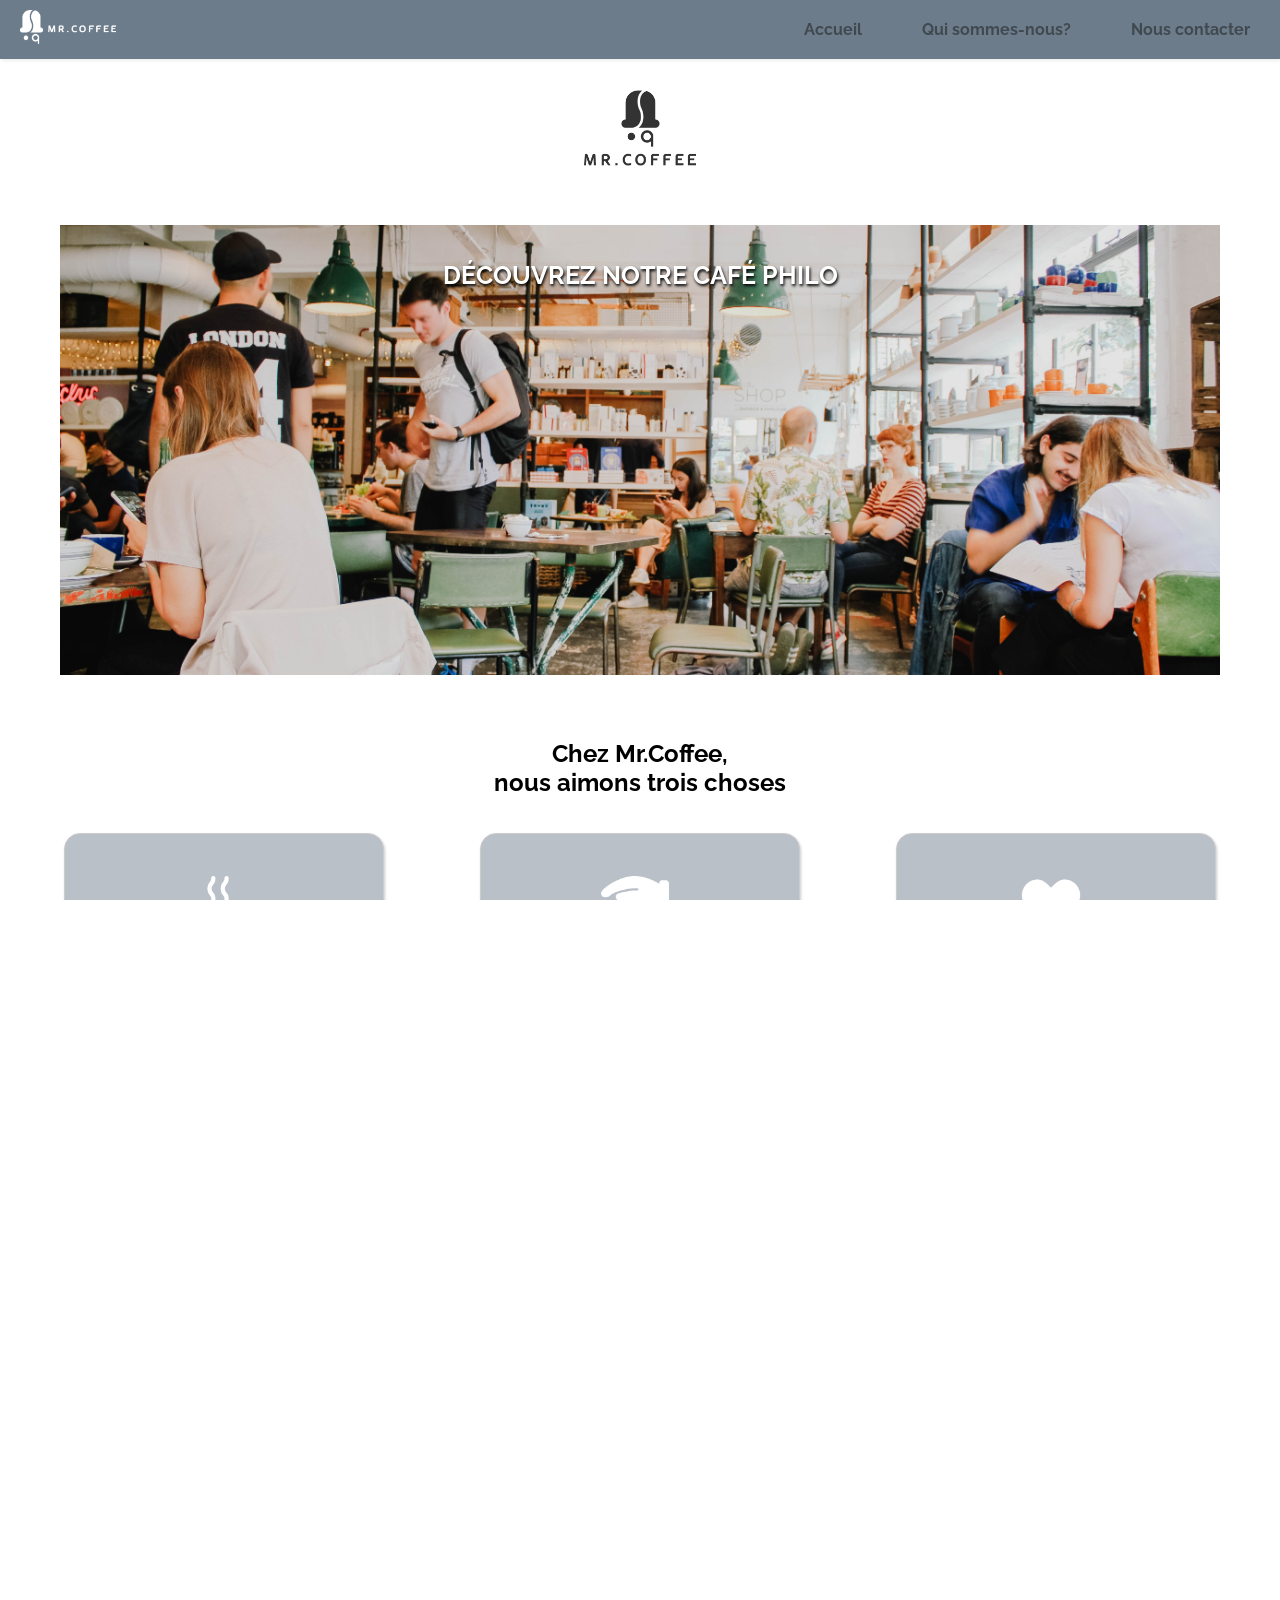
<file: index.html>
<!DOCTYPE html>
<html lang="en">
  <head>
    <meta charset="UTF-8" />
    <meta http-equiv="X-UA-Compatible" content="IE=edge" />
    <meta name="viewport" content="width=device-width, initial-scale=1.0" />
    <title>Home | Mr.Coffee</title>
    <link rel="stylesheet" href="application.css" />
    <link rel="preconnect" href="https://fonts.gstatic.com" />
    <link
      href="https://fonts.googleapis.com/css2?family=Raleway:ital,wght@0,100;1,400&display=swap"
      rel="stylesheet"
    />
    <link
      rel="stylesheet"
      href="https://cdnjs.cloudflare.com/ajax/libs/font-awesome/4.7.0/css/font-awesome.min.css"
    />
    <meta
      name="description"
      content="Mr.Coffee | Lorem ipsum dolor sit amet consectetur adipisicing elit. Aliquid quas reprehenderit deserunt voluptatibus dicta quisquam!"
    />
  </head>
  <body>
    <header class="header">
      <a href="index.html" class="logo"
        ><img src="./Assets/full_logo_white.png" alt="white logo"
      /></a>
      <input class="menu-btn" type="checkbox" id="menu-btn" />
      <label class="menu-icon" for="menu-btn"
        ><span class="navicon"></span
      ></label>
      <ul class="menu">
        <li><a href="index.html">Accueil</a></li>
        <li><a href="about.html">Qui sommes-nous?</a></li>
        <li><a href="contact.html">Nous contacter</a></li>
      </ul>
    </header>
    <section class="logo">
      <div class="logo">
        <section class="logodark">
          <a href="#"
            ><img
              src="./Assets/logo_mrcoffee.png"
              alt="Logo for Mr.Coffee in dark grey"
          /></a>
        </section>
      </div>
    </section>
    <section>
      <div class="hero">
        <section class="hero-image">
          <section class="hero-text">
            <h1><span>DÉCOUVREZ NOTRE CAFÉ PHILO</span></h1>
          </section>
        </section>
      </div>
    </section>
    <div class="s2">
      <section class="sectionTitle">
        <h2>
          Chez Mr.Coffee,<br />
          nous aimons trois choses
        </h2>
      </section>
    </div>
    <div class="container-1">
      <div class="box">
        <img src="./Assets/icon_café.png" alt="coffe mug with heart" />
        <h2>Le bon café</h2>
        <p>
          Lorem ipsum dolor, sit amet consectetur adipisicing elit. Repellat
          esse veritatis perspiciatis debitis aliquam minima, ratione corporis
          quos! Consequatur, quis.
        </p>
      </div>
      <div class="box">
        <img src="./Assets/icon_gens.png" alt="hands and heart" />
        <h2>Les gens</h2>
        <p>
          Lorem ipsum dolor sit amet, consectetur adipisicing elit.
          Exercitationem enim laborum aspernatur magni incidunt? Facilis
          praesentium dolore ipsam optio eius.
        </p>
      </div>
      <div class="box">
        <img src="./Assets/icon_histoires.png" alt="loveheart in books" />
        <h2>Les histoires</h2>
        <p>
          Lorem ipsum dolor sit amet consectetur adipisicing elit. Nihil qui
          dolorem labore necessitatibus sint laboriosam, ducimus quod dolorum
          doloremque recusandae.
        </p>
      </div>
    </div>
    <section class="btn">
      <div class="centered-btn">
        <a href="about.html"><button>En savoir plus</button></a>
      </div>
    </section>
    <div class="s2">
      <section class="sectionTitle">
        <h2>Découvrez notre progamme</h2>
      </section>
    </div>
    <div class="dates">
      <section class="open">
        <img src="./Assets/icon_open.png" alt="'Open' sign" />
        <h3><strong>Votre café vous accueille 7j/7 :</strong></h3>
      </section>
    </div>
    <div class="row">
      <div class="column">
        <p>
          Tous les mardis,<br />
          retrouvez <strong>les cafés poésies :</strong>
        </p>
        <p>
          <strong>
            Venez écouter ou lire vos plus beaux<br />
            poèmes : Mr.Coffee offre une<br />
            consommation à tous les courageux !
          </strong>
        </p>
      </div>
      <div class="column">
        <p>
          Tous les jeudis,<br />
          retrouvez <strong>les cafés philo et débat :</strong>
        </p>
        <p>
          <strong>
            Autour d’un thème philosophique ou de<br />
            société, venez débattre entre experts ou<br />
            simple curieux.
          </strong>
        </p>
      </div>
    </div>
    <div class="last-p">
      <p>Sans oublier nos ateliers d’écritures et évènements excéptionnels !</p>
    </div>
    <div class="last-h3">
      <h3>
        Rendez-vous sur notre page Contact pour retrouver<br />
        toutes les infos pratiques
      </h3>
    </div>
    <section>
      <footer class="footer">
        <div class="box-1">
          <img
            class="logowhite"
            src="./Assets/logo_blanc.png"
            alt="Logo for Mr.Coffee in white"
          />
        </div>
        <div class="box-1">
          <p>Suivez nous sur les réseaux sociaux !</p>
          <ul>
            <li>
              <a href="https://linkedin.com/" target="_blank"
                ><i class="fa fa-linkedin fa-2x"></i
              ></a>
            </li>
            <li>
              <a href="https://www.twitter.com" target="_blank"
                ><i class="fa fa-twitter fa-2x"></i
              ></a>
            </li>
            <li>
              <a href="https://www.facebook.com/" target="_blank"
                ><i class="fa fa-facebook fa-2x"></i
              ></a>
            </li>
          </ul>
        </div>
      </footer>
    </section>
  </body>
</html>
</file>
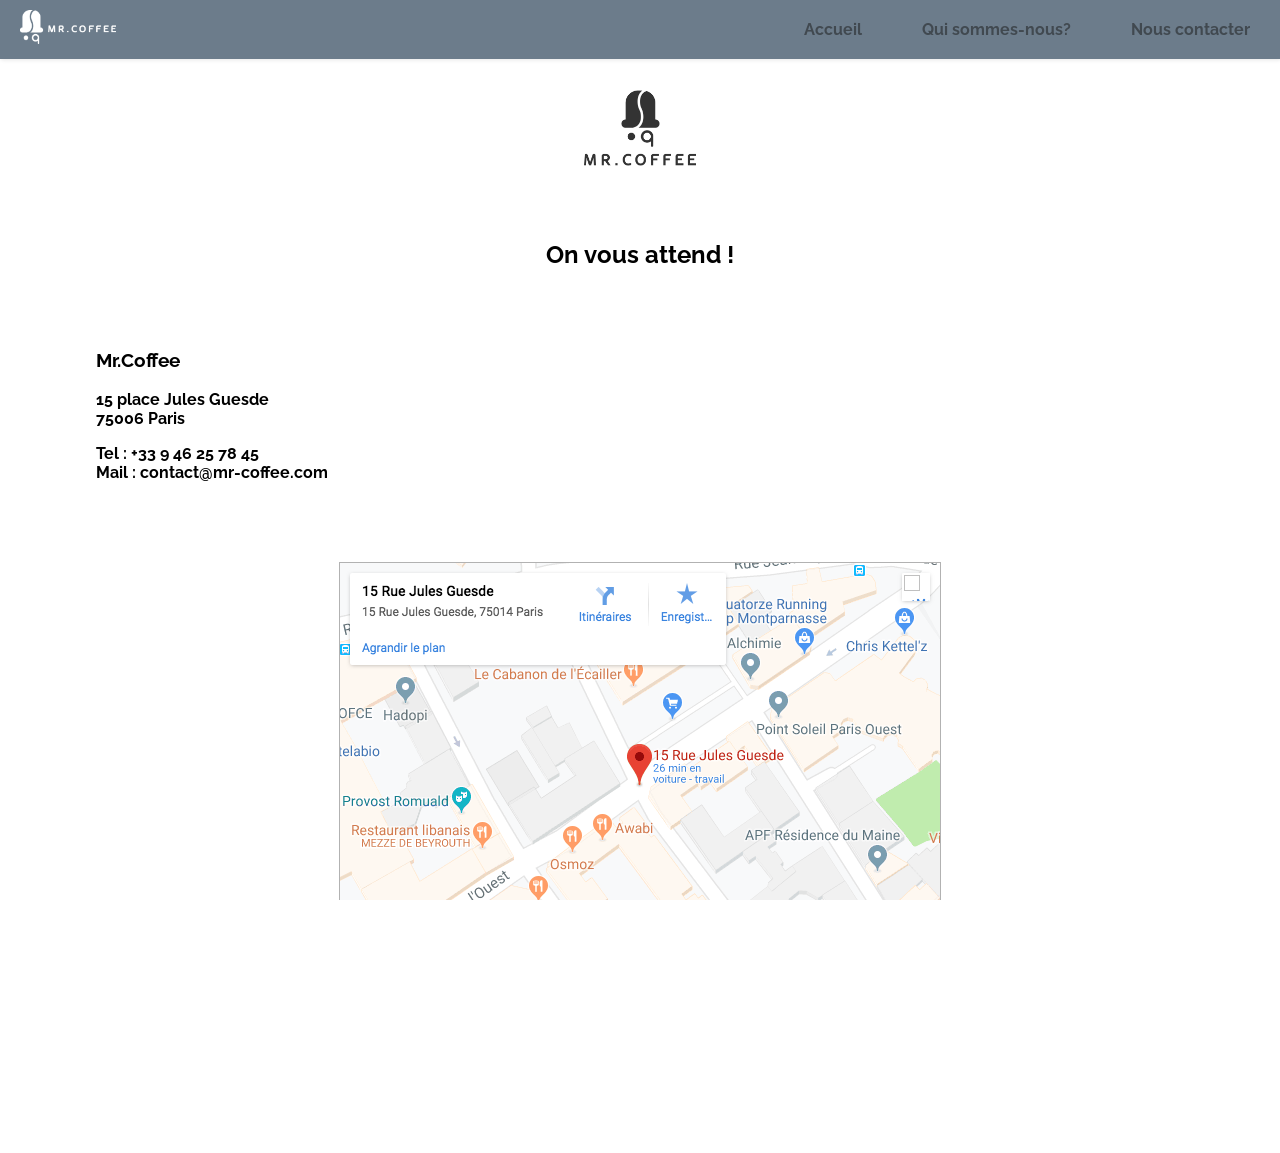
<file: contact.html>
<!DOCTYPE html>
<html lang="en">
  <head>
    <meta charset="UTF-8" />
    <meta http-equiv="X-UA-Compatible" content="IE=edge" />
    <meta name="viewport" content="width=device-width, initial-scale=1.0" />
    <title>Nous contacter</title>
    <link rel="stylesheet" href="application.css" />
    <meta name="description" content="#TODO" />
    <link rel="preconnect" href="https://fonts.gstatic.com" />
    <link
      href="https://fonts.googleapis.com/css2?family=Raleway:ital,wght@0,100;1,400&display=swap"
      rel="stylesheet"
    />
    <link
      rel="stylesheet"
      href="https://cdnjs.cloudflare.com/ajax/libs/font-awesome/4.7.0/css/font-awesome.min.css"
    />
    <meta
      name="description"
      content="Mr.Coffee | Lorem ipsum dolor sit amet consectetur adipisicing elit. Aliquid quas reprehenderit deserunt voluptatibus dicta quisquam!"
    />
  </head>
  <body>
    <header class="header">
      <a href="index.html" class="logo"
        ><img src="./Assets/full_logo_white.png" alt="white logo"
      /></a>
      <input class="menu-btn" type="checkbox" id="menu-btn" />
      <label class="menu-icon" for="menu-btn"
        ><span class="navicon"></span
      ></label>
      <ul class="menu">
        <li><a href="index.html">Accueil</a></li>
        <li><a href="about.html">Qui sommes-nous?</a></li>
        <li><a href="contact.html">Nous contacter</a></li>
      </ul>
    </header>
    <section class="logo">
      <div class="logo">
        <section class="logodark">
          <a href="index.html"
            ><img
              src="./Assets/logo_mrcoffee.png"
              alt="Logo for Mr.Coffee in dark grey"
          /></a>
        </section>
      </div>
    </section>
    <section class="contact-section">
      <div class="contact-title">
        <h2><strong>On vous attend !</strong></h2>
      </div>
      <div class="contact-info">
        <h3>Mr.Coffee</h3>
        <p>15 place Jules Guesde <br />75006 Paris</p>
        <p>Tel : +33 9 46 25 78 45 <br />Mail : contact@mr-coffee.com</p>
      </div>
      <div class="map">
        <img src="./Assets/carte_contact.png" alt="contact map" />
      </div>
    </section>
    <section>
      <footer class="footer">
        <div class="box-1">
          <img
            class="logowhite"
            src="./Assets/logo_blanc.png"
            alt="Logo for Mr.Coffee in white"
          />
        </div>
        <div class="box-1">
          <p>Suivez nous sur les réseaux sociaux !</p>
          <ul>
            <li>
              <a href="https://linkedin.com/" target="_blank"
                ><i class="fa fa-linkedin fa-2x"></i
              ></a>
            </li>
            <li>
              <a href="https://www.twitter.com" target="_blank"
                ><i class="fa fa-twitter fa-2x"></i
              ></a>
            </li>
            <li>
              <a href="https://www.facebook.com/" target="_blank"
                ><i class="fa fa-facebook fa-2x"></i
              ></a>
            </li>
          </ul>
        </div>
      </footer>
    </section>
  </body>
</html>
</file>
<file: application.css>
*,
*:before,
*:after {
  box-sizing: border-box;
}
img {
  display: block;
  max-width: 100%;
}
.header {
  background-color: #6c7c8b;
  box-shadow: 1px 1px 4px 0 rgba(0, 0, 0, 0.1);
  position: fixed;
  width: 100%;
  z-index: 3;
}
.header img {
  width: 6rem;
}
.header ul {
  margin: 0;
  padding: 0;
  list-style: none;
  overflow: hidden;
  background-color: #6c7c8b;
}
.header li a {
  display: block;
  padding: 20px 20px;
  text-decoration: none;
  font-family: "Raleway", sans-serif;
  color: #414950;
  font-weight: bold;
}
.header li a:hover,
.header .menu-btn:hover {
  background-color: #f4f4f4;
}
.header .logo {
  display: block;
  float: left;
  padding: 10px 20px;
}
/* menu */
.header .menu {
  clear: both;
  max-height: 0;
  transition: max-height 0.2s ease-out;
}
/* menu icon */
.header .menu-icon {
  cursor: pointer;
  float: right;
  padding: 28px 20px;
  position: relative;
  user-select: none;
}
.header .menu-icon .navicon {
  background: #333;
  display: block;
  height: 2px;
  position: relative;
  transition: background 0.2s ease-out;
  width: 18px;
}
.header .menu-icon .navicon:before,
.header .menu-icon .navicon:after {
  background: #333;
  content: "";
  display: block;
  height: 100%;
  position: absolute;
  transition: all 0.2s ease-out;
  width: 100%;
}
.header .menu-icon .navicon:before {
  top: 5px;
}
.header .menu-icon .navicon:after {
  top: -5px;
}
/* menu btn */
.header .menu-btn {
  display: none;
}
.header .menu-btn:checked ~ .menu {
  max-height: 240px;
}
.header .menu-btn:checked ~ .menu-icon .navicon {
  background: transparent;
}
.header .menu-btn:checked ~ .menu-icon .navicon:before {
  transform: rotate(-45deg);
}
.header .menu-btn:checked ~ .menu-icon .navicon:after {
  transform: rotate(45deg);
}
.header .menu-btn:checked ~ .menu-icon:not(.steps) .navicon:before,
.header .menu-btn:checked ~ .menu-icon:not(.steps) .navicon:after {
  top: 0;
}
/* 48em = 768px */
@media (min-width: 48em) {
  .header li {
    float: left;
  }
  .header li a {
    padding: 20px 30px;
  }
  .header .menu {
    clear: none;
    float: right;
    max-height: none;
  }
  .header .menu-icon {
    display: none;
  }
}
.logodark img {
  display: flex;
  margin-left: auto;
  margin-right: auto;
  width: 8rem;
  margin-top: 4rem;
}
.s1 {
  display: flex;
}
.sectionTitle h2 {
  text-align: center;
  left: 50%;
  margin-top: 5%;
  font-family: "Raleway", sans-serif;
}
html,
body {
  margin: 0;
  padding: 0;
  height: 100vh;
  width: 100vw;
  overflow-x: hidden;
}
body::-webkit-scrollbar {
  display: none;
}
.hero {
  width: 100vw;
  height: 50vh;
}
.hero-image {
  background-image: url("./Assets/mr_coffee_salle.jpg");
  height: 50vh;
  background-position: center;
  background-repeat: no-repeat;
  background-size: cover;
  position: relative;
  margin-left: 60px;
  margin-right: 60px;
}
.hero-text h1 {
  position: relative;
  text-align: center;
  top: 50px;
  left: 50%;
  transform: translate(-50%, -50%);
  color: white;
  text-shadow: 1px 2px 3px #000;
  font-family: "Raleway", sans-serif;
  font-size: 25px;
}
.footer {
  display: flex;
  width: 100%;
  left: 0;
  bottom: 0;
  color: white;
  background-color: #6c7c8b;
  justify-content: space-around;
  padding: 0.25rem;
  position: sticky;
}
.footer li {
  display: inline;
  list-style: none;
}
.footer p {
  font-family: "Raleway", sans-serif;
  text-align: center;
  margin-right: 1rem;
}
.footer img {
  width: 3rem;
  margin: 0.75rem;
  margin-left: 2rem;
  flex-wrap: wrap;
}
.container-1 {
  display: flex;
  justify-content: space-around;
  padding: 1rem;
  flex-direction: row;
}

@media (max-width: 40em) {
  .container-1 {
    flex-direction: column;
    align-items: center;
    justify-content: center;
  }
}
.box {
  border: 1px #ccc solid;
  padding: 10px;
  /*min-width: 17rem;*/
  max-width: 20rem;
  min-height: 20rem;
  background-color: #bac0c8;
  box-shadow: 1px 2px 3px #ccc;
  border-radius: 1rem;
}
.box img {
  align-items: center;
  height: 5rem;
  display: block;
  margin-left: 35%;
  margin-top: 2rem;
}
.btn {
  height: 100px;
  position: relative;
}
.centered-btn {
  margin: 0;
  position: absolute;
  top: 50%;
  left: 50%;
  -ms-transform: translate(-50%, -50%);
  transform: translate(-50%, -50%);
}
button {
  height: 3rem;
  width: 10rem;
  background-color: #6c7c8b;
  border-radius: 7px;
  box-shadow: 1px 2px 3px #ccc;
  font-family: "Raleway", sans-serif;
  text-align: center;
  font-weight: bold;
  color: #fff;
  cursor: pointer;
  border: none;
}
.box h2 {
  font-family: "Raleway", sans-serif;
  text-align: center;
  color: #fff;
  text-shadow: 1px 2px 3px #000;
}
.box p {
  font-family: "Raleway", sans-serif;
  text-align: center;
  color: #fff;
}
.fa {
  color: #414950;
  margin-right: 3rem;
  margin-left: auto;
}
.box-1 {
  width: auto;
  margin-right: auto;
  margin-left: -2rem;
}
.open img {
  width: 5rem;
  margin-left: 4rem;
  float: left;
}
.open h3 {
  font-family: "Raleway", sans-serif;
  margin-bottom: 4rem;
  padding-left: 10rem;
  padding-top: 3rem;
}

.row {
  display: flex;
  flex-direction: row;
}

.column {
  flex: 50%;
  padding: 1rem;
}

.column p {
  font-family: "Raleway", sans-serif;
  text-align: center;
  margin-bottom: 2rem;
}

@media (max-width: 40em) {
  .row {
    flex-direction: column;
  }
}

.flex-grid p {
  font-family: "Raleway", sans-serif;
  text-align: center;
  margin-bottom: 3rem;
}
.last-p p {
  font-family: "Raleway", sans-serif;
  text-align: center;
  margin-bottom: 3rem;
}
.last-h3 h3 {
  font-family: "Raleway", sans-serif;
  text-align: center;
}

.split {
  display: flex;
  flex-direction: column;
  margin-inline: auto;
  margin-block: 2rem;
  width: min(90%, 70.5rem);
}
@media (min-width: 40em) {
  .split {
    flex-direction: row;
  }

  .split > * {
    flex-basis: 100%;
  }

  .split > * + * {
    margin-left: 2em;
  }
}
.contact-title h2 {
  font-family: "Raleway", sans-serif;
  text-align: center;
  margin-block: 2em;
}
.contact-info {
  font-family: "Raleway", sans-serif;
  font-weight: bold;
  margin-inline: 6rem;
  margin-block: 5rem;
}
.map img {
  margin: auto;
  margin-block: 2rem;
}
.split p,
.split h2 {
  font-family: "Raleway", sans-serif;
}
</file>
